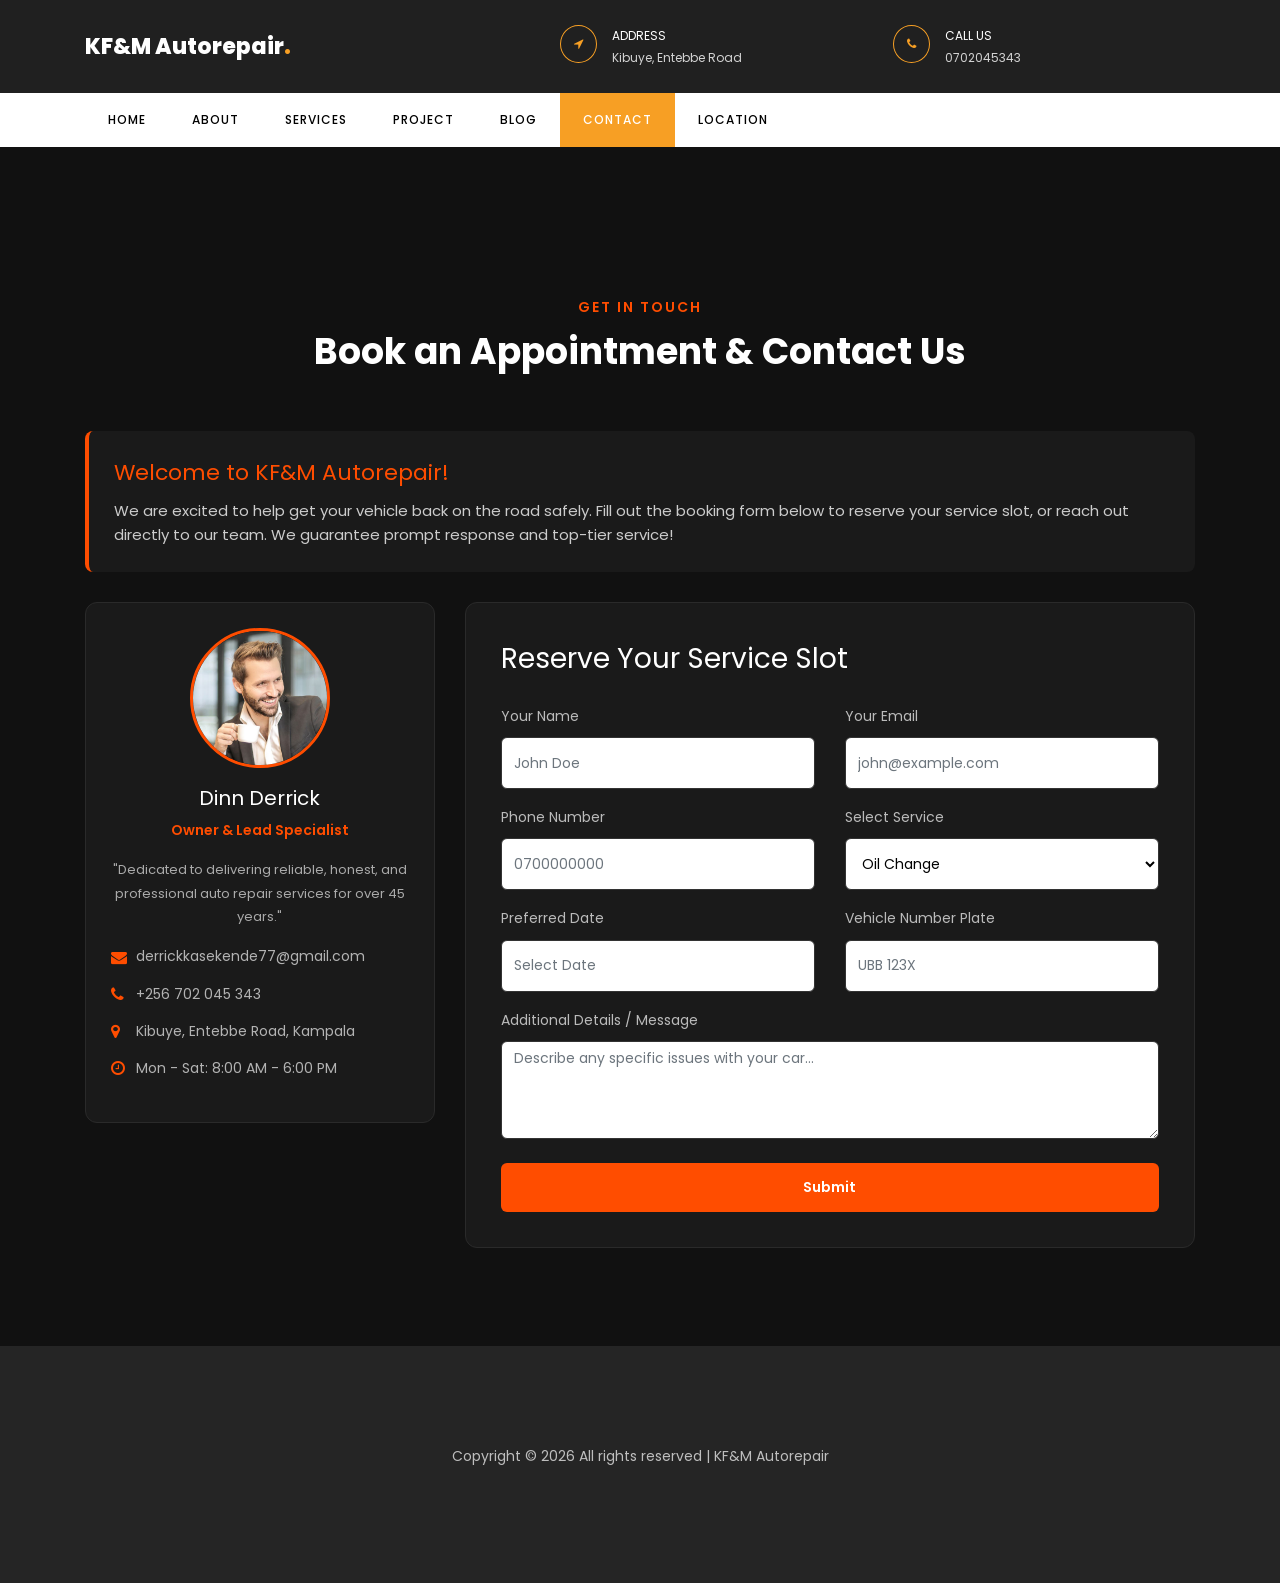
<file: contact.html>
<!DOCTYPE html>
<html lang="en">
<head>
    <meta charset="utf-8">
    <meta name="viewport" content="width=device-width, initial-scale=1, shrink-to-fit=no">
    <title>Contact & Booking - KF&M Auto Parts and Garage</title>

    <link rel="preconnect" href="https://fonts.googleapis.com">
    <link rel="preconnect" href="https://fonts.gstatic.com" crossorigin>
    <link href="https://fonts.googleapis.com/css?family=Poppins:300,400,500,600,700,800,900&display=swap" rel="stylesheet">
    <link rel="stylesheet" href="https://cdnjs.cloudflare.com/ajax/libs/font-awesome/4.7.0/css/font-awesome.min.css">

    <link rel="stylesheet" href="css/animate.css">
    <link rel="stylesheet" href="css/owl.carousel.min.css">
    <link rel="stylesheet" href="css/owl.theme.default.min.css">
    <link rel="stylesheet" href="css/magnific-popup.css">
    <link rel="stylesheet" href="css/bootstrap-datepicker.css">
    <link rel="stylesheet" href="css/jquery.timepicker.css">
    <link rel="stylesheet" href="css/flaticon.css">
    <link rel="stylesheet" href="css/style.css">

    <style>
        body {
            background-color: #111111;
            color: #ffffff;
            font-family: 'Poppins', sans-serif;
        }

        .contact-header {
            padding: 50px 0 20px;
            text-align: center;
        }

        .contact-header span.subheading {
            font-size: 14px;
            text-transform: uppercase;
            font-weight: 600;
            color: #ff4d00;
            letter-spacing: 2px;
            display: block;
            margin-bottom: 5px;
        }

        .contact-header h2 {
            font-size: 36px;
            font-weight: 700;
            color: #ffffff;
        }

        .welcome-card {
            background: #1a1a1a;
            border-left: 4px solid #ff4d00;
            border-radius: 8px;
            padding: 25px;
            margin-bottom: 30px;
        }

        .welcome-card h3 {
            color: #ff4d00;
            font-size: 22px;
            margin-bottom: 10px;
        }

        .welcome-card p {
            color: #cccccc;
            margin: 0;
            font-size: 15px;
            line-height: 1.6;
        }

        .owner-card {
            background: #1a1a1a;
            border: 1px solid #2a2a2a;
            border-radius: 12px;
            padding: 25px;
            text-align: center;
            margin-bottom: 30px;
        }

        .owner-img {
            width: 140px;
            height: 140px;
            border-radius: 50%;
            object-fit: cover;
            border: 3px solid #ff4d00;
            margin-bottom: 15px;
        }

        .owner-card h4 {
            color: #ffffff;
            font-size: 20px;
            margin-bottom: 5px;
        }

        .owner-card p.title {
            color: #ff4d00;
            font-size: 14px;
            font-weight: 600;
            margin-bottom: 15px;
        }

        .contact-info-list {
            list-style: none;
            padding: 0;
            text-align: left;
            margin-top: 15px;
        }

        .contact-info-list li {
            margin-bottom: 12px;
            color: #b3b3b3;
            font-size: 14px;
            display: flex;
            align-items: center;
        }

        .contact-info-list li span.fa {
            color: #ff4d00;
            width: 25px;
            font-size: 16px;
        }

        .booking-form-wrap {
            background: #1a1a1a;
            border: 1px solid #2a2a2a;
            border-radius: 12px;
            padding: 35px;
        }

        .booking-form-wrap .form-control {
            background: #242424;
            border: 1px solid #333333;
            color: #ffffff;
            height: 48px;
            border-radius: 6px;
        }

        .booking-form-wrap textarea.form-control {
            height: auto;
        }

        .booking-form-wrap .form-control:focus {
            border-color: #ff4d00;
            box-shadow: none;
        }

        .btn-submit {
            background: #ff4d00;
            color: #ffffff;
            font-weight: 600;
            padding: 12px 30px;
            border: none;
            border-radius: 6px;
            transition: 0.3s;
            width: 100%;
        }

        .btn-submit:hover {
            background: #e04400;
            color: #ffffff;
        }
    </style>
</head>
<body>

    <div class="wrap">
        <div class="container">
            <div class="row justify-content-between">
                <div class="col-md-3 d-flex align-items-center">
                    <a class="navbar-brand" href="index.html">KF&M Autorepair<span>.</span></a>
                </div>
                <div class="col-md-7">
                    <div class="row">
                        <div class="col">
                            <div class="top-wrap d-flex">
                                <div class="icon d-flex align-items-center justify-content-center"><span class="fa fa-location-arrow"></span></div>
                                <div class="text"><span>Address</span><span>Kibuye, Entebbe Road</span></div>
                            </div>
                        </div>
                        <div class="col">
                            <div class="top-wrap d-flex">
                                <div class="icon d-flex align-items-center justify-content-center"><span class="fa fa-phone"></span></div>
                                <div class="text"><span>Call us</span><span>0702045343</span></div>
                            </div>
                        </div>
                    </div>
                </div>
            </div>
        </div>
    </div>

    <nav class="navbar navbar-expand-lg navbar-dark ftco_navbar bg-dark ftco-navbar-light" id="ftco-navbar">
        <div class="container">
            <button class="navbar-toggler" type="button" data-toggle="collapse" data-target="#ftco-nav" aria-controls="ftco-nav" aria-expanded="false" aria-label="Toggle navigation">
                <span class="fa fa-bars"></span> Menu
            </button>
            <div class="collapse navbar-collapse" id="ftco-nav">
                <ul class="navbar-nav mr-auto">
                    <li class="nav-item"><a href="index.html" class="nav-link">Home</a></li>
                    <li class="nav-item"><a href="about.html" class="nav-link">About</a></li>
                    <li class="nav-item"><a href="services.html" class="nav-link">Services</a></li>
                    <li class="nav-item"><a href="project.html" class="nav-link">Project</a></li>
                    <li class="nav-item"><a href="blog.html" class="nav-link">Blog</a></li>
                    <li class="nav-item active"><a href="contact.html" class="nav-link">Contact</a></li>
                    <li class="nav-item"><a href="location.html" class="nav-link">Location</a></li>
                </ul>
            </div>
        </div>
    </nav>

    <section class="ftco-section">
        <div class="container">
            <div class="contact-header">
                <span class="subheading">Get In Touch</span>
                <h2>Book an Appointment & Contact Us</h2>
            </div>

            <div class="welcome-card mt-4">
                <h3>Welcome to KF&M Autorepair!</h3>
                <p>We are excited to help get your vehicle back on the road safely. Fill out the booking form below to reserve your service slot, or reach out directly to our team. We guarantee prompt response and top-tier service!</p>
            </div>

            <div class="row mt-4">
                <div class="col-lg-4">
                    <div class="owner-card">
                        <img src="images/person_1.jpg" alt="Dinn Derrick" class="owner-img">
                        <h4>Dinn Derrick</h4>
                        <p class="title">Owner & Lead Specialist</p>
                        <p style="font-size: 13px; color: #aaaaaa;">"Dedicated to delivering reliable, honest, and professional auto repair services for over 45 years."</p>

                        <ul class="contact-info-list">
                            <li><span class="fa fa-envelope"></span> derrickkasekende77@gmail.com</li>
                            <li><span class="fa fa-phone"></span> +256 702 045 343</li>
                            <li><span class="fa fa-map-marker"></span> Kibuye, Entebbe Road, Kampala</li>
                            <li><span class="fa fa-clock-o"></span> Mon - Sat: 8:00 AM - 6:00 PM</li>
                        </ul>
                    </div>
                </div>

                <div class="col-lg-8">
                    <div class="booking-form-wrap">
                        <h3 class="mb-4" style="color: #ffffff;">Reserve Your Service Slot</h3>
                        
                        <!-- Web3Forms Booking Form -->
                        <form action="https://api.web3forms.com/submit" method="POST">
                            <input type="hidden" name="access_key" value="0c838133-9696-4bb6-bf0c-3a861967152e">
                            <input type="hidden" name="subject" value="New Service Booking Request - KF&M Website">

                            <div class="row">
                                <div class="col-md-6 form-group mb-3">
                                    <label style="color: #bbb;">Your Name</label>
                                    <input type="text" name="name" class="form-control" placeholder="John Doe" required>
                                </div>
                                <div class="col-md-6 form-group mb-3">
                                    <label style="color: #bbb;">Your Email</label>
                                    <input type="email" name="email" class="form-control" placeholder="john@example.com" required>
                                </div>
                                <div class="col-md-6 form-group mb-3">
                                    <label style="color: #bbb;">Phone Number</label>
                                    <input type="tel" name="phone" class="form-control" placeholder="0700000000" required>
                                </div>
                                <div class="col-md-6 form-group mb-3">
                                    <label style="color: #bbb;">Select Service</label>
                                    <select name="service" class="form-control" required>
                                        <option value="Oil Change">Oil Change</option>
                                        <option value="Tire Service">Tire Replacement & Balancing</option>
                                        <option value="Battery Check">Battery & Electrical Check</option>
                                        <option value="Engine Repair">Engine Repair & Tuning</option>
                                        <option value="Tow Support">Tow Truck Emergency</option>
                                        <option value="Full Service">Full Vehicle Maintenance</option>
                                    </select>
                                </div>
                                <div class="col-md-6 form-group mb-3">
                                    <label style="color: #bbb;">Preferred Date</label>
                                    <input type="text" name="date" class="form-control appointment_date" placeholder="Select Date">
                                </div>
                                <div class="col-md-6 form-group mb-3">
                                    <label style="color: #bbb;">Vehicle Number Plate</label>
                                    <input type="text" name="plate_number" class="form-control" placeholder="UBB 123X">
                                </div>
                                <div class="col-md-12 form-group mb-4">
                                    <label style="color: #bbb;">Additional Details / Message</label>
                                    <textarea name="message" class="form-control" rows="4" placeholder="Describe any specific issues with your car..." required></textarea>
                                </div>
                                <div class="col-md-12">
                                    <button type="submit" class="btn-submit">Submit</button>
                                </div>
                            </div>
                        </form>
                    </div>
                </div>
            </div>
        </div>
    </section>

    <footer class="footer ftco-section">
        <div class="container">
            <div class="row">
                <div class="col-md-12 text-center">
                    <p>Copyright &copy; <script>document.write(new Date().getFullYear());</script> All rights reserved | KF&M Autorepair</p>
                </div>
            </div>
        </div>
    </footer>

    <script src="js/jquery.min.js"></script>
    <script src="js/bootstrap.min.js"></script>
    <script src="js/bootstrap-datepicker.js"></script>
    <script src="js/main.js"></script>
</body>
</html>
</file>
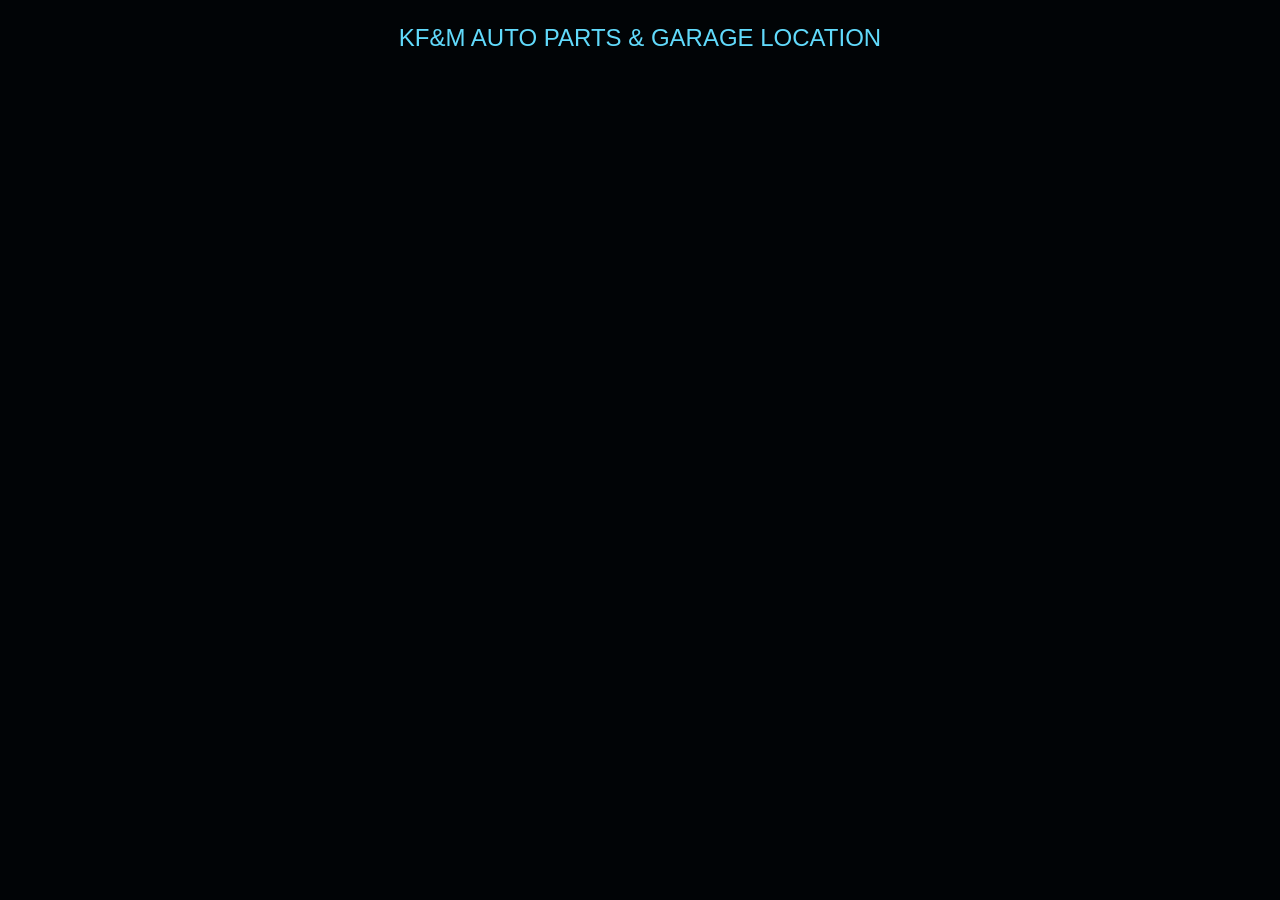
<file: Location.html>
<!DOCTYPE html>
<html lang="en">
<head>
    <meta charset="UTF-8">
    <meta name="viewport" content="width=device-width, initial-scale=1.0">
    <title>KF&M Location</title>
    <link rel="stylesheet" href="css/style.css">
    <style>
        body {
            background-color: #010406;
            color: #ffffff;
            text-align: center;
            padding: 20px;
        }
        .map-container {
            width: 100%;
            max-width: 1050px;
            margin: 0 auto;
        }
        iframe {
            width: 100%;
            height: 600px;
            border: 0;
            border-radius: 8px;
        }
        h1 {
            color: #61dafb;
            font-size: 24px;
            margin-bottom: 20px;
        }
    </style>
</head>
<body>
    <h1>KF&M AUTO PARTS & GARAGE LOCATION</h1>
    <div class="map-container">
        <iframe src="https://www.google.com/maps/embed?pb=!1m18!1m12!1m3!1d3989.7669850097727!2d32.56860927480235!3d0.2906495997065019!2m3!1f0!2f0!3f0!3m2!1i1024!2i768!4f13.1!3m3!1m2!1s0x177dbdabca726c5d%3A0xb160c352be5a4254!2sMIDFIELD%20SECONDARY%20SCHOOL!5e0!3m2!1sen!2sug!4v1784644321798!5m2!1sen!2sug" allowfullscreen="" loading="lazy" referrerpolicy="strict-origin-when-cross-origin"></iframe>
    </div>
</body>
</html>
</file>
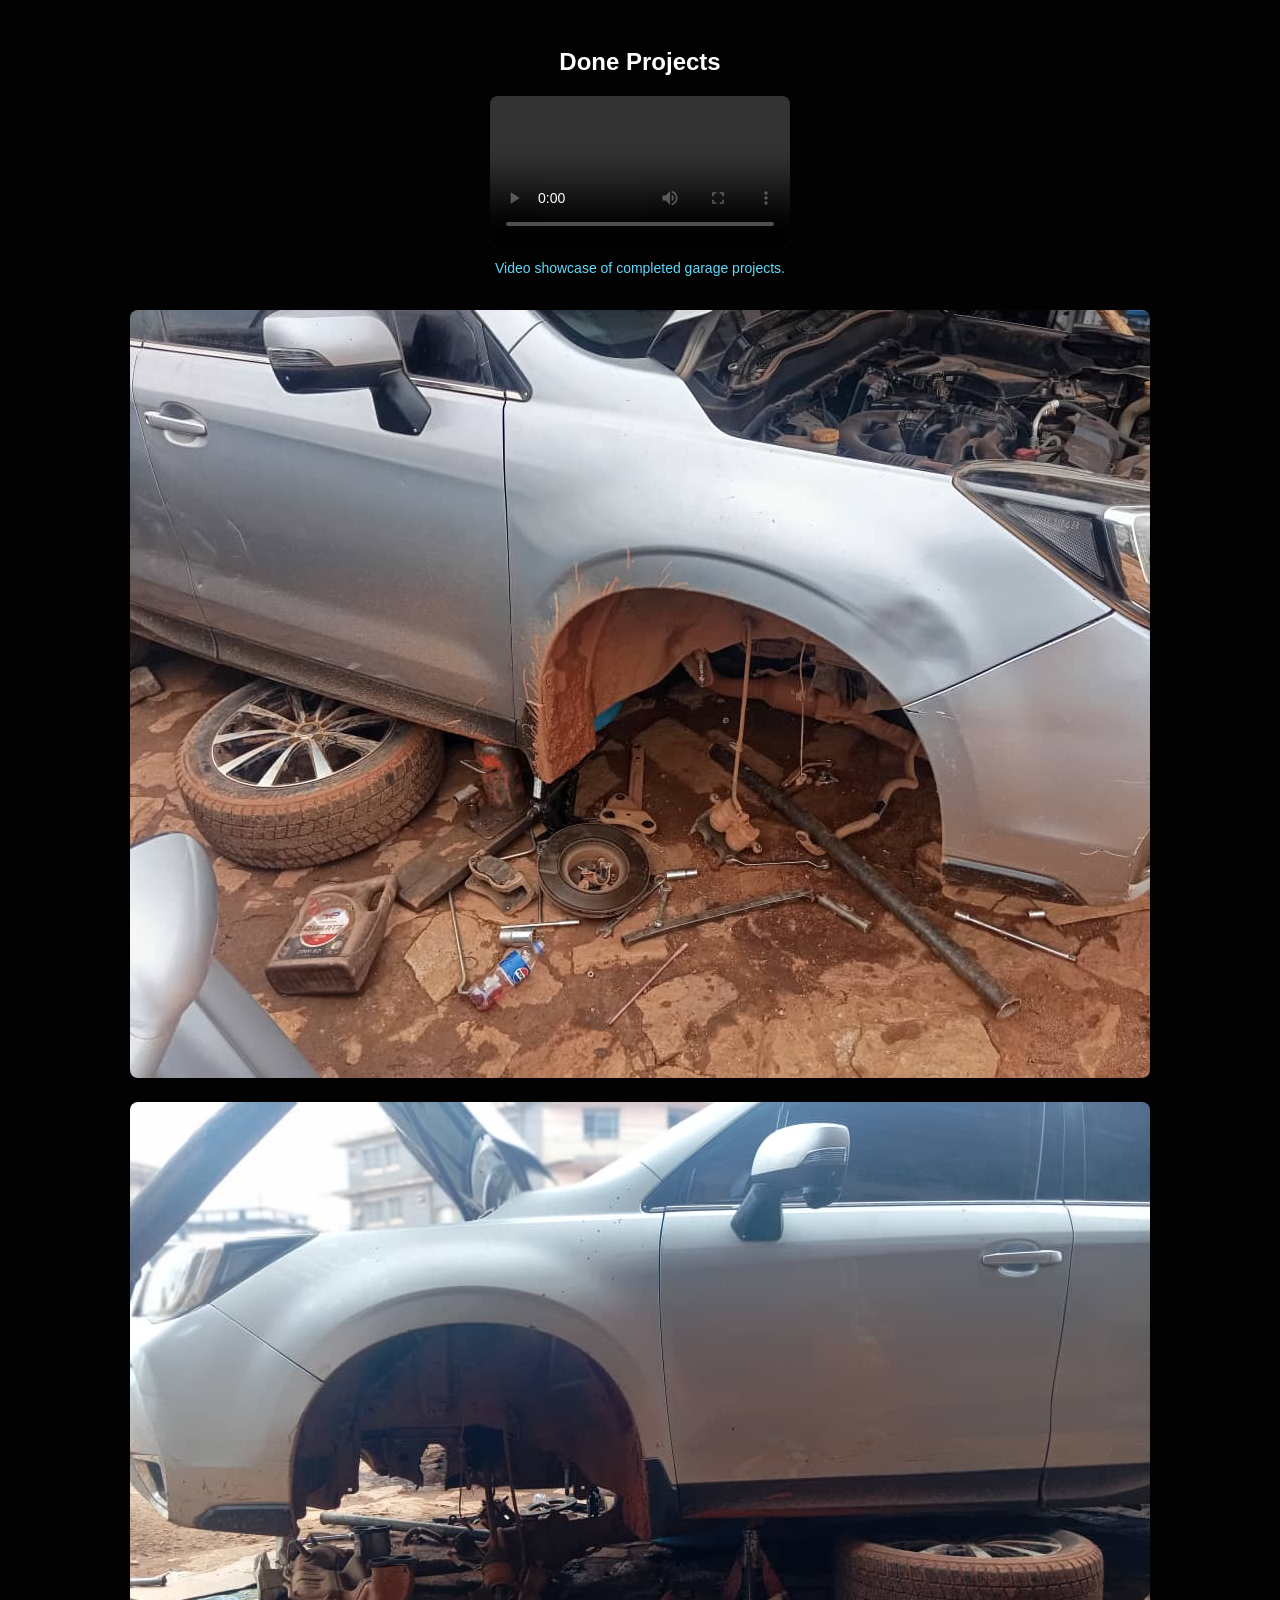
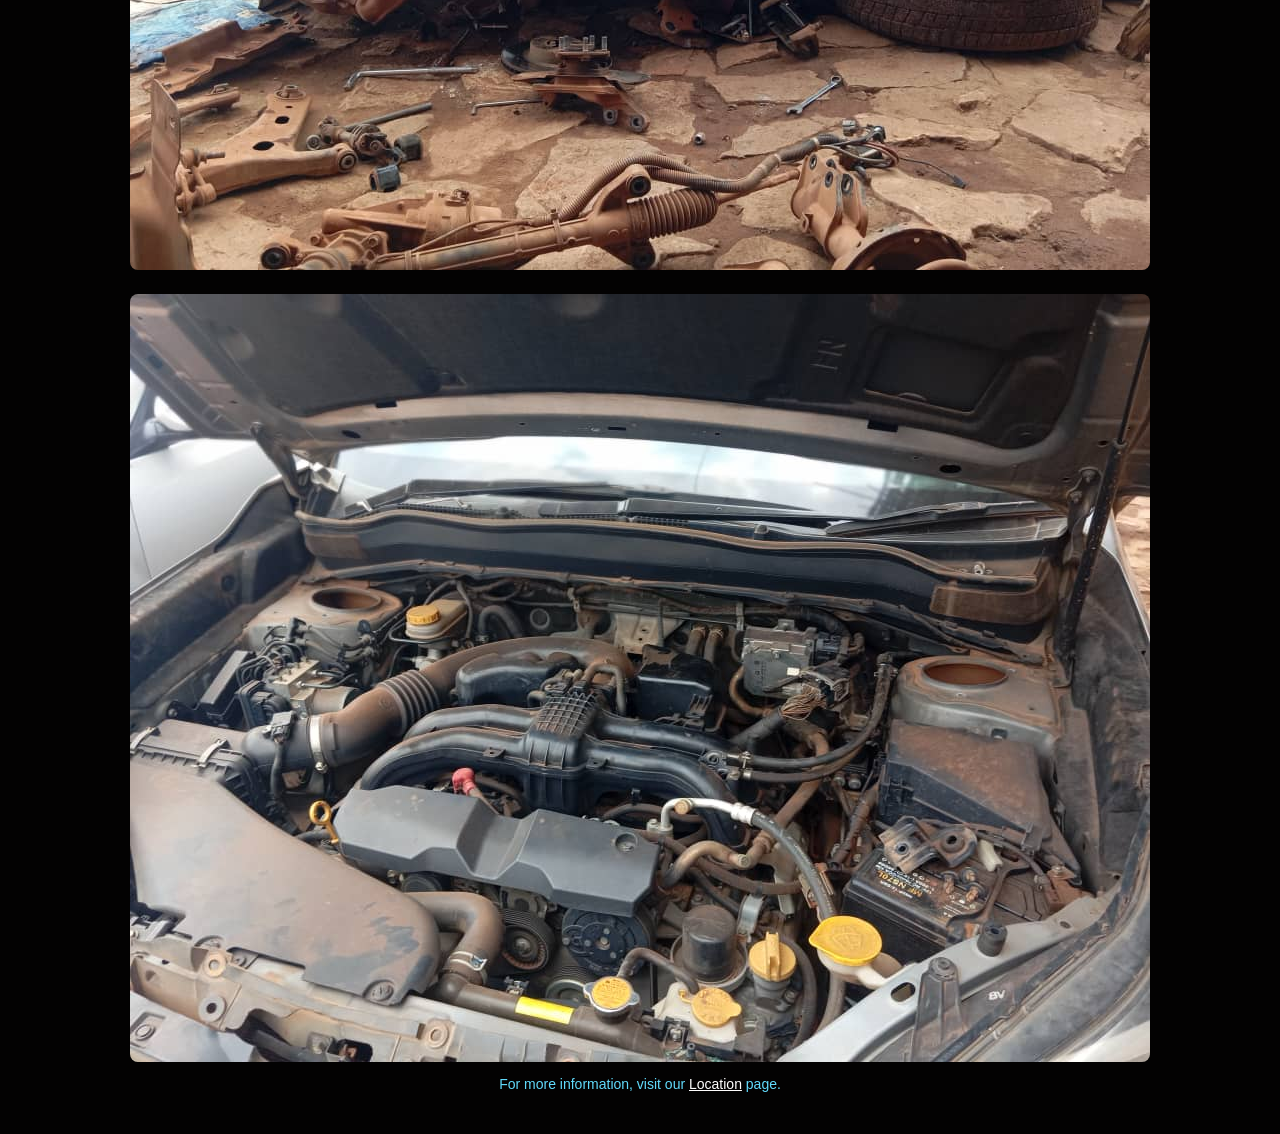
<file: project.html>
<!DOCTYPE html>
<html lang="en">
<head>
    <meta charset="UTF-8">
    <meta name="viewport" content="width=device-width, initial-scale=1.0">
    <title>KF&M Done Projects</title>
    <style>
        body {
            background-color: #030202;
            color: #ffffff;
            text-align: center;
            font-family: Arial, sans-serif;
            padding: 20px;
        }
        video {
            max-width: 100%;
            height: auto;
            border-radius: 8px;
        }
        p {
            color: #61dafb;
            font-size: 14px;
            margin-top: 10px;
        }
        a {
            color: #ffffff;
        }
    </style>
</head>
<body> 
    <h2>Done Projects</h2>
    <video controls>
        <source src="images/project.mp4" type="video/mp4">
        Your browser does not support HTML video.
    </video>
    <p>
        Video showcase of completed garage projects.
    </p>
    <img src="images/project.jpeg" alt="Project Image" style="max-width: 100%; height: auto; border-radius: 8px; margin-top: 20px;">
    <img src="images/project2.jpeg" alt="Project Image 2" style="max-width: 100%; height: auto; border-radius: 8px; margin-top: 20px;">
   <img src="images/project 3.jpeg" alt="Project Image 3" style="max-width: 100%; height: auto; border-radius: 8px; margin-top: 20px;">
    <p>
        For more information, visit our <a href="Location.html">Location</a> page.
</html>
</file>
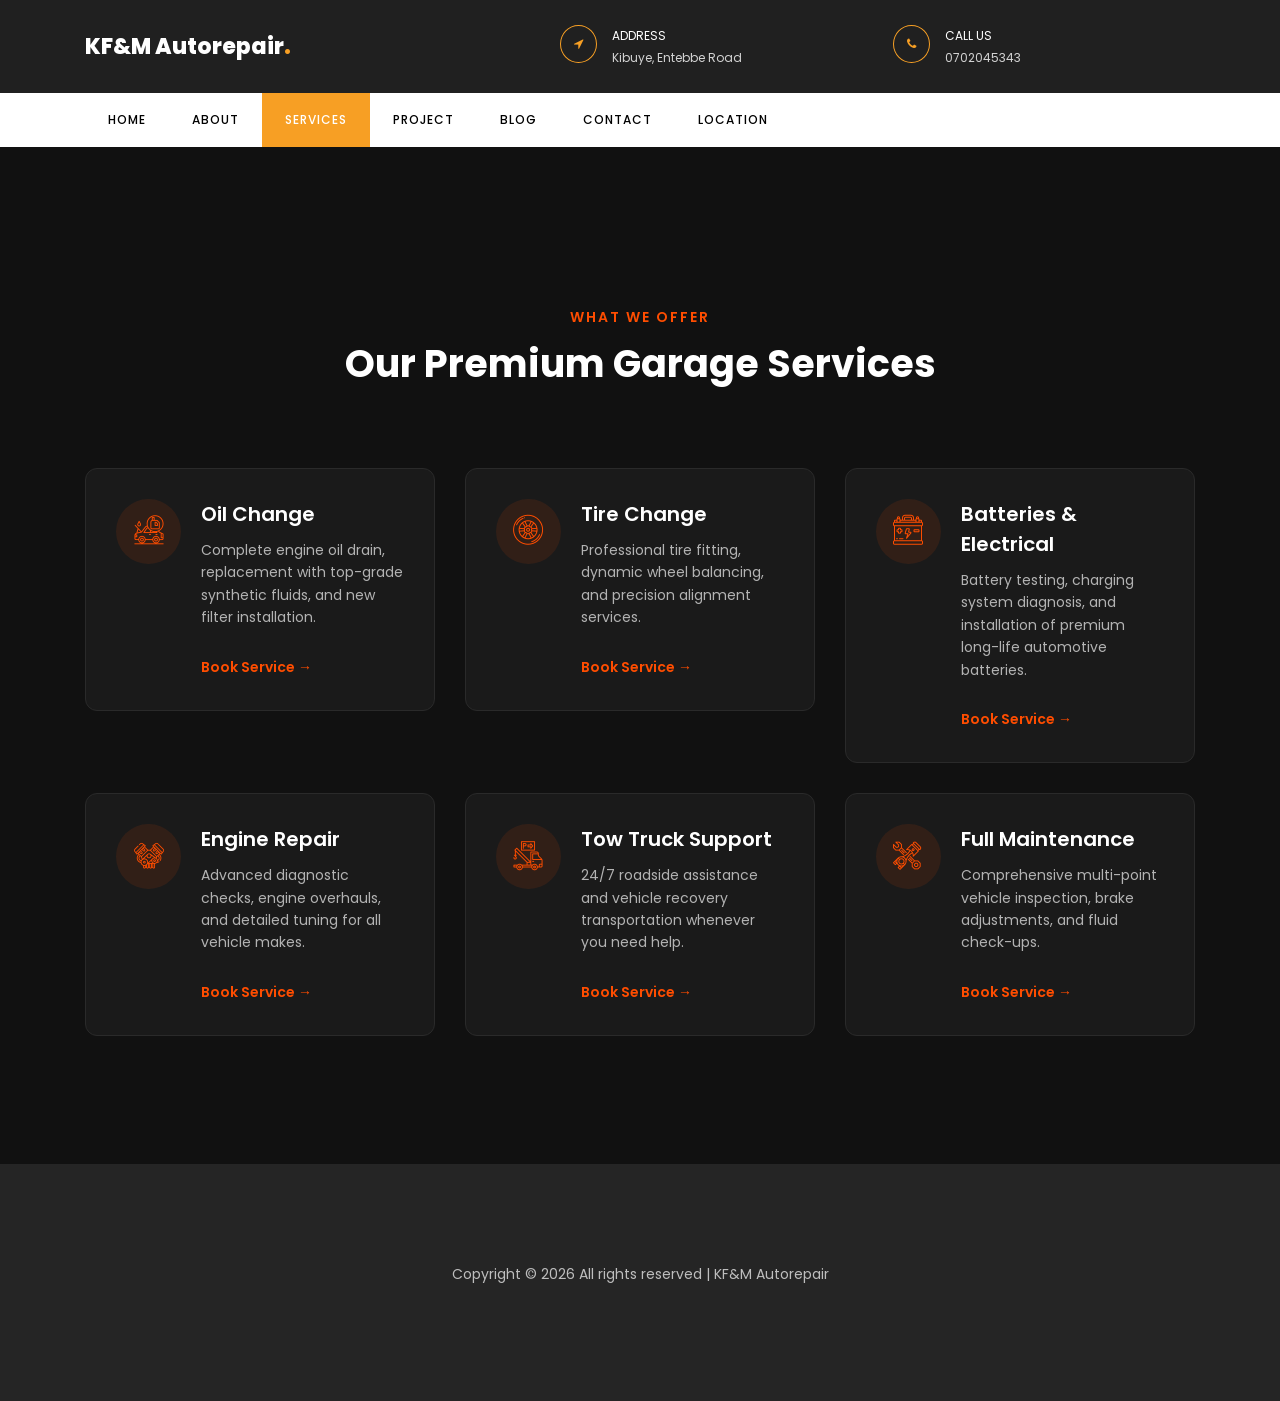
<file: services.html>
<!DOCTYPE html>
<html lang="en">
<head>
    <meta charset="utf-8">
    <meta name="viewport" content="width=device-width, initial-scale=1, shrink-to-fit=no">
    <title>Services - KF&M Auto Parts and Garage</title>

    <!-- Google Fonts & FontAwesome -->
    <link rel="preconnect" href="https://fonts.googleapis.com">
    <link rel="preconnect" href="https://fonts.gstatic.com" crossorigin>
    <link href="https://fonts.googleapis.com/css?family=Poppins:300,400,500,600,700,800,900&display=swap" rel="stylesheet">
    <link rel="stylesheet" href="https://cdnjs.cloudflare.com/ajax/libs/font-awesome/4.7.0/css/font-awesome.min.css">

    <!-- CSS Dependencies -->
    <link rel="stylesheet" href="css/animate.css">
    <link rel="stylesheet" href="css/owl.carousel.min.css">
    <link rel="stylesheet" href="css/owl.theme.default.min.css">
    <link rel="stylesheet" href="css/magnific-popup.css">
    <link rel="stylesheet" href="css/bootstrap-datepicker.css">
    <link rel="stylesheet" href="css/jquery.timepicker.css">
    <link rel="stylesheet" href="css/flaticon.css">
    <link rel="stylesheet" href="css/style.css">

    <style>
        /* Modern Services Layout & Enhancements */
        body {
            background-color: #111111;
            color: #ffffff;
            font-family: 'Poppins', sans-serif;
        }

        .services-header {
            padding: 60px 0 20px;
            text-align: center;
        }

        .services-header span.subheading {
            font-size: 14px;
            text-transform: uppercase;
            font-weight: 600;
            color: #ff4d00;
            letter-spacing: 2px;
            display: block;
            margin-bottom: 5px;
        }

        .services-header h2 {
            font-size: 38px;
            font-weight: 700;
            color: #ffffff;
        }

        .service-card {
            background: #1a1a1a;
            border: 1px solid #2a2a2a;
            border-radius: 12px;
            padding: 30px;
            margin-bottom: 30px;
            transition: all 0.3s ease-in-out;
            display: flex;
            align-items: flex-start;
        }

        .service-card:hover {
            transform: translateY(-8px);
            border-color: #ff4d00;
            box-shadow: 0 10px 30px rgba(255, 77, 0, 0.2);
        }

        .service-card .icon {
            min-width: 65px;
            height: 65px;
            background: rgba(255, 77, 0, 0.1);
            border-radius: 50%;
            display: flex;
            align-items: center;
            justify-content: center;
            margin-right: 20px;
        }

        .service-card .icon span {
            font-size: 30px;
            color: #ff4d00;
        }

        .service-card h3.heading {
            font-size: 20px;
            font-weight: 600;
            color: #ffffff;
            margin-bottom: 10px;
        }

        .service-card p {
            color: #b3b3b3;
            font-size: 14px;
            line-height: 1.6;
        }

        .service-card .btn-custom {
            color: #ff4d00;
            font-weight: 600;
            text-decoration: none;
            font-size: 14px;
            display: inline-block;
            margin-top: 10px;
            transition: color 0.2s ease;
        }

        .service-card .btn-custom:hover {
            color: #ffffff;
        }
    </style>
</head>
<body>

    <!-- Header Wrap -->
    <div class="wrap">
        <div class="container">
            <div class="row justify-content-between">
                <div class="col-md-3 d-flex align-items-center">
                    <a class="navbar-brand" href="index.html">KF&M Autorepair<span>.</span></a>
                </div>
                <div class="col-md-7">
                    <div class="row">
                        <div class="col">
                            <div class="top-wrap d-flex">
                                <div class="icon d-flex align-items-center justify-content-center"><span class="fa fa-location-arrow"></span></div>
                                <div class="text"><span>Address</span><span>Kibuye, Entebbe Road</span></div>
                            </div>
                        </div>
                        <div class="col">
                            <div class="top-wrap d-flex">
                                <div class="icon d-flex align-items-center justify-content-center"><span class="fa fa-phone"></span></div>
                                <div class="text"><span>Call us</span><span>0702045343</span></div>
                            </div>
                        </div>
                    </div>
                </div>
            </div>
        </div>
    </div>

    <!-- Navigation -->
    <nav class="navbar navbar-expand-lg navbar-dark ftco_navbar bg-dark ftco-navbar-light" id="ftco-navbar">
        <div class="container">
            <button class="navbar-toggler" type="button" data-toggle="collapse" data-target="#ftco-nav" aria-controls="ftco-nav" aria-expanded="false" aria-label="Toggle navigation">
                <span class="fa fa-bars"></span> Menu
            </button>
            <div class="collapse navbar-collapse" id="ftco-nav">
                <ul class="navbar-nav mr-auto">
                    <li class="nav-item"><a href="index.html" class="nav-link">Home</a></li>
                    <li class="nav-item"><a href="about.html" class="nav-link">About</a></li>
                    <li class="nav-item active"><a href="services.html" class="nav-link">Services</a></li>
                    <li class="nav-item"><a href="project.html" class="nav-link">Project</a></li>
                    <li class="nav-item"><a href="blog.html" class="nav-link">Blog</a></li>
                    <li class="nav-item"><a href="contact.html" class="nav-link">Contact</a></li>
                    <li class="nav-item"><a href="location.html" class="nav-link">Location</a></li>
                </ul>
            </div>
        </div>
    </nav>

    <!-- Services Grid Section -->
    <section class="ftco-section">
        <div class="container">
            <div class="services-header">
                <span class="subheading">What We Offer</span>
                <h2>Our Premium Garage Services</h2>
            </div>
            
            <div class="row mt-5">
                <div class="col-md-6 col-lg-4">
                    <div class="service-card">
                        <div class="icon">
                            <span class="flaticon-car-service"></span>
                        </div>
                        <div>
                            <h3 class="heading">Oil Change</h3>
                            <p>Complete engine oil drain, replacement with top-grade synthetic fluids, and new filter installation.</p>
                            <a href="contact.html" class="btn-custom">Book Service &rarr;</a>
                        </div>
                    </div>
                </div>

                <div class="col-md-6 col-lg-4">
                    <div class="service-card">
                        <div class="icon">
                            <span class="flaticon-tyre"></span>
                        </div>
                        <div>
                            <h3 class="heading">Tire Change</h3>
                            <p>Professional tire fitting, dynamic wheel balancing, and precision alignment services.</p>
                            <a href="contact.html" class="btn-custom">Book Service &rarr;</a>
                        </div>
                    </div>
                </div>

                <div class="col-md-6 col-lg-4">
                    <div class="service-card">
                        <div class="icon">
                            <span class="flaticon-battery"></span>
                        </div>
                        <div>
                            <h3 class="heading">Batteries & Electrical</h3>
                            <p>Battery testing, charging system diagnosis, and installation of premium long-life automotive batteries.</p>
                            <a href="contact.html" class="btn-custom">Book Service &rarr;</a>
                        </div>
                    </div>
                </div>

                <div class="col-md-6 col-lg-4">
                    <div class="service-card">
                        <div class="icon">
                            <span class="flaticon-car-engine"></span>
                        </div>
                        <div>
                            <h3 class="heading">Engine Repair</h3>
                            <p>Advanced diagnostic checks, engine overhauls, and detailed tuning for all vehicle makes.</p>
                            <a href="contact.html" class="btn-custom">Book Service &rarr;</a>
                        </div>
                    </div>
                </div>

                <div class="col-md-6 col-lg-4">
                    <div class="service-card">
                        <div class="icon">
                            <span class="flaticon-tow-truck"></span>
                        </div>
                        <div>
                            <h3 class="heading">Tow Truck Support</h3>
                            <p>24/7 roadside assistance and vehicle recovery transportation whenever you need help.</p>
                            <a href="contact.html" class="btn-custom">Book Service &rarr;</a>
                        </div>
                    </div>
                </div>

                <div class="col-md-6 col-lg-4">
                    <div class="service-card">
                        <div class="icon">
                            <span class="flaticon-repair"></span>
                        </div>
                        <div>
                            <h3 class="heading">Full Maintenance</h3>
                            <p>Comprehensive multi-point vehicle inspection, brake adjustments, and fluid check-ups.</p>
                            <a href="contact.html" class="btn-custom">Book Service &rarr;</a>
                        </div>
                    </div>
                </div>
            </div>
        </div>
    </section>

    <!-- Footer -->
    <footer class="footer ftco-section">
        <div class="container">
            <div class="row">
                <div class="col-md-12 text-center">
                    <p>Copyright &copy; <script>document.write(new Date().getFullYear());</script> All rights reserved | KF&M Autorepair</p>
                </div>
            </div>
        </div>
    </footer>

    <!-- Scripts -->
    <script src="js/jquery.min.js"></script>
    <script src="js/bootstrap.min.js"></script>
    <script src="js/main.js"></script>
</body>
</html>
</file>
<file: css/flaticon.css>
/*
  	Flaticon icon font: Flaticon
  	Creation date: 22/02/2020 23:01
  	*/


@font-face {
  font-family: "Flaticon";
  src: url("../fonts/flaticon/font/Flaticon.eot");
  src: url("../fonts/flaticon/font/Flaticon.eot#iefix") format("embedded-opentype"),
       url("../fonts/flaticon/font/Flaticon.woff") format("woff"),
       url("../fonts/flaticon/font/Flaticon.ttf") format("truetype"),
       url("../fonts/flaticon/font/Flaticon.svg#Flaticon") format("svg");
  font-weight: normal;
  font-style: normal;
}

@media screen and (-webkit-min-device-pixel-ratio:0) {
  @font-face {
    font-family: "Flaticon";
    src: url("../fonts/flaticon/font/Flaticon.svg#Flaticon") format("svg");
  }
}

[class^="flaticon-"]:before, [class*=" flaticon-"]:before,
[class^="flaticon-"]:after, [class*=" flaticon-"]:after {   
  font-family: Flaticon;
  font-style: normal;
  font-weight: normal;
  font-variant: normal;
  text-transform: none;
  line-height: 1;

  /* Better Font Rendering =========== */
  -webkit-font-smoothing: antialiased;
  -moz-osx-font-smoothing: grayscale;
}

.flaticon-car-service:before { content: "\f100"; }
.flaticon-battery:before { content: "\f101"; }
.flaticon-tyre:before { content: "\f102"; }
.flaticon-tow-truck:before { content: "\f103"; }
.flaticon-car-engine:before { content: "\f104"; }
.flaticon-repair:before { content: "\f105"; }
</file>
